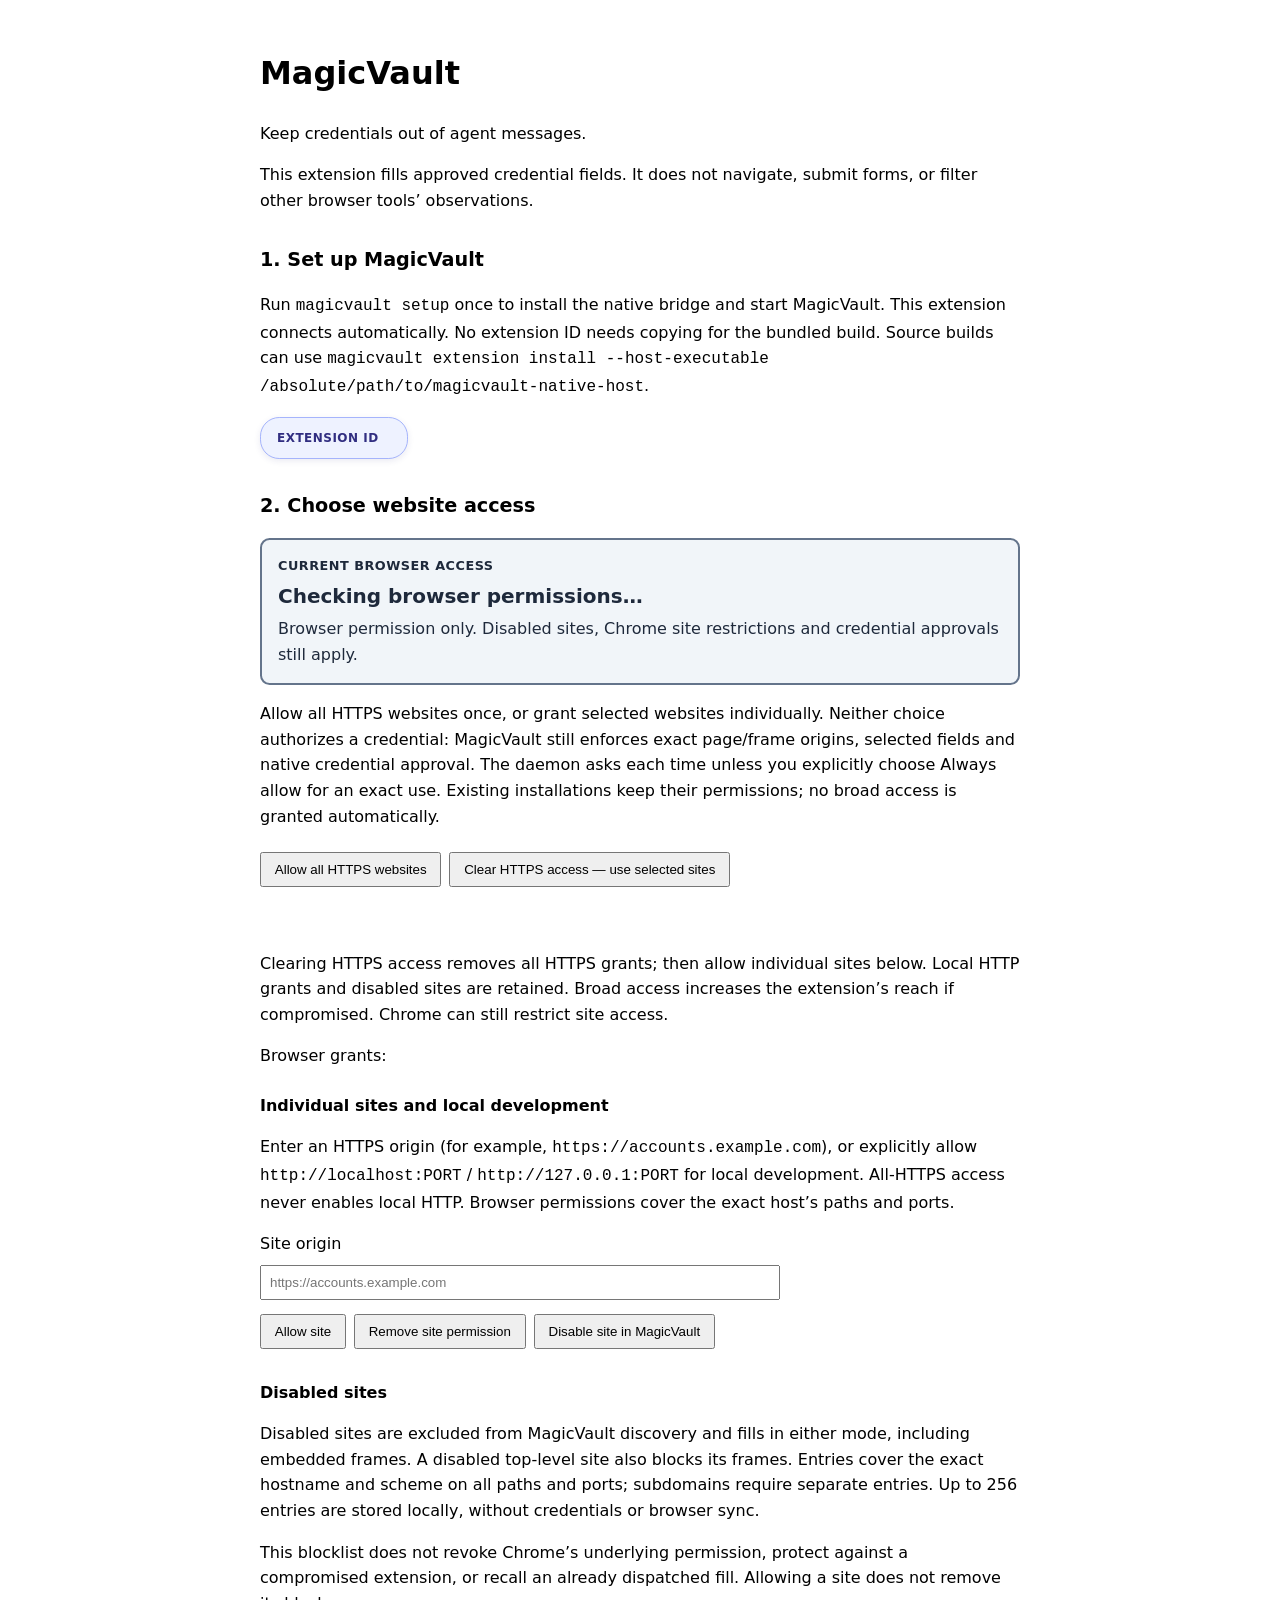
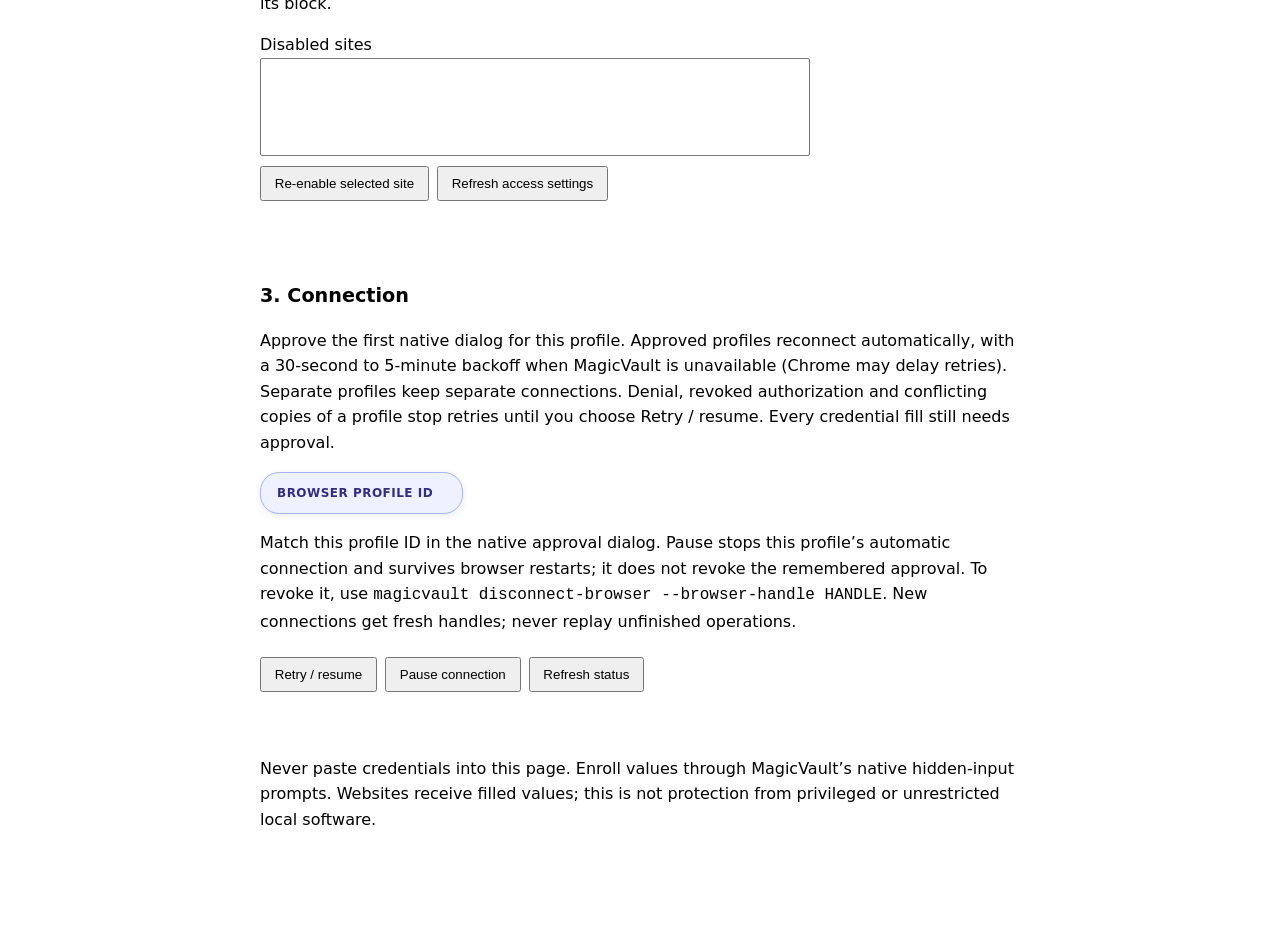
<file: extension/options.html>
<!doctype html>
<html lang="en"><head><meta charset="utf-8"><meta name="viewport" content="width=device-width, initial-scale=1">
<title>MagicVault browser setup</title><link rel="stylesheet" href="options.css"></head>
<body><main><h1>MagicVault</h1><p>Keep credentials out of agent messages.</p>
<p>This extension fills approved credential fields. It does not navigate, submit forms, or filter other browser tools’ observations.</p>
<h2>1. Set up MagicVault</h2><p>Run <code>magicvault setup</code> once to install the native bridge and start MagicVault. This extension connects automatically. No extension ID needs copying for the bundled build. Source builds can use <code>magicvault extension install --host-executable /absolute/path/to/magicvault-native-host</code>.</p>
<div class="identity-chip"><span class="identity-label">Extension ID</span><code id="extension-id" tabindex="0" aria-label="Installed extension ID"></code></div>
<h2>2. Choose website access</h2>
<div id="access-summary" class="access-summary" data-state="checking" role="status" aria-live="polite" aria-atomic="true">
<span class="access-label">Current browser access</span>
<strong id="access-mode">Checking browser permissions…</strong>
<span>Browser permission only. Disabled sites, Chrome site restrictions and credential approvals still apply.</span>
</div>
<p>Allow all HTTPS websites once, or grant selected websites individually. Neither choice authorizes a credential: MagicVault still enforces exact page/frame origins, selected fields and native credential approval. The daemon asks each time unless you explicitly choose Always allow for an exact use. Existing installations keep their permissions; no broad access is granted automatically.</p>
<div><button id="allow-all">Allow all HTTPS websites</button><button id="selected-only">Clear HTTPS access — use selected sites</button></div>
<p id="permission-status" role="status"></p>
<p>Clearing HTTPS access removes all HTTPS grants; then allow individual sites below. Local HTTP grants and disabled sites are retained. Broad access increases the extension’s reach if compromised. Chrome can still restrict site access.</p>
<p>Browser grants: <span id="granted-sites"></span></p>
<h3>Individual sites and local development</h3>
<p>Enter an HTTPS origin (for example, <code>https://accounts.example.com</code>), or explicitly allow <code>http://localhost:PORT</code> / <code>http://127.0.0.1:PORT</code> for local development. All-HTTPS access never enables local HTTP. Browser permissions cover the exact host’s paths and ports.</p>
<label for="origin">Site origin</label><input id="origin" type="url" placeholder="https://accounts.example.com" autocomplete="off">
<div><button id="allow">Allow site</button><button id="remove">Remove site permission</button><button id="block">Disable site in MagicVault</button></div>
<h3>Disabled sites</h3>
<p>Disabled sites are excluded from MagicVault discovery and fills in either mode, including embedded frames. A disabled top-level site also blocks its frames. Entries cover the exact hostname and scheme on all paths and ports; subdomains require separate entries. Up to 256 entries are stored locally, without credentials or browser sync.</p>
<p>This blocklist does not revoke Chrome’s underlying permission, protect against a compromised extension, or recall an already dispatched fill. Allowing a site does not remove its block.</p>
<label for="blocked-sites">Disabled sites</label><select id="blocked-sites" size="5"></select>
<div><button id="unblock">Re-enable selected site</button><button id="refresh-access">Refresh access settings</button></div>
<p id="block-status" role="status"></p>
<h2>3. Connection</h2><p>Approve the first native dialog for this profile. Approved profiles reconnect automatically, with a 30-second to 5-minute backoff when MagicVault is unavailable (Chrome may delay retries). Separate profiles keep separate connections. Denial, revoked authorization and conflicting copies of a profile stop retries until you choose Retry / resume. Every credential fill still needs approval.</p>
<div class="identity-chip"><span class="identity-label">Browser profile ID</span><code id="profile-id" tabindex="0" aria-label="Browser profile ID"></code></div>
<p>Match this profile ID in the native approval dialog. Pause stops this profile’s automatic connection and survives browser restarts; it does not revoke the remembered approval. To revoke it, use <code>magicvault disconnect-browser --browser-handle HANDLE</code>. New connections get fresh handles; never replay unfinished operations.</p>
<button id="connect">Retry / resume</button><button id="disconnect">Pause connection</button><button id="refresh">Refresh status</button><p id="status" role="status" aria-live="polite"></p>
<p>Never paste credentials into this page. Enroll values through MagicVault’s native hidden-input prompts. Websites receive filled values; this is not protection from privileged or unrestricted local software.</p>
</main><script src="options.js"></script></body></html>
</file>
<file: extension/options.css>
:root { color-scheme: light dark; font: 16px/1.6 system-ui, sans-serif; }
body { margin: 0; } main { max-width: 760px; margin: 3rem auto; padding: 0 1.5rem 3rem; }
h1 { font-size: 2rem; } h2 { margin-top: 2rem; font-size: 1.2rem; }
label { display: block; } input { width: min(90%, 500px); padding: .5rem; margin: .5rem 0; }
button { padding: .5rem .8rem; margin: .4rem .5rem .4rem 0; cursor: pointer; }
code, #granted-sites { overflow-wrap: anywhere; } [role=status] { min-height: 1.6em; }
select { width: min(100%, 550px); padding: .5rem; } button:disabled { cursor: default; }
h3 { font-size: 1rem; margin-top: 1.5rem; }
.identity-chip { display: inline-flex; flex-wrap: wrap; align-items: center; gap: .4rem .8rem; max-width: 100%; box-sizing: border-box; padding: .7rem 1rem; border: 1px solid #a5b4fc; border-radius: 1.2rem; background: #eef2ff; color: #312e81; box-shadow: 0 2px 6px rgb(49 46 129 / 10%); }
.identity-label { font: 600 .75rem/1.5 system-ui, sans-serif; text-transform: uppercase; letter-spacing: .04em; }
#extension-id { min-width: 0; max-width: 100%; font-size: .95rem; font-weight: 600; user-select: all; cursor: text; }
#extension-id:focus-visible { outline: 2px solid currentColor; outline-offset: 4px; border-radius: .2rem; }
.access-summary { display: grid; gap: .25rem; border: 2px solid #64748b; border-radius: .6rem; padding: 1rem; background: #f1f5f9; color: #1e293b; }
.access-label { font-size: .8rem; font-weight: 600; text-transform: uppercase; letter-spacing: .04em; }
#access-mode { font-size: 1.25rem; }
.access-summary[data-state="all"] { border-color: #15803d; background: #f0fdf4; color: #14532d; }
.access-summary[data-state="selected"] { border-color: #1d4ed8; background: #eff6ff; color: #1e3a8a; }
.access-summary[data-state="unknown"] { border-color: #a16207; background: #fefce8; color: #713f12; }
@media (prefers-color-scheme: dark) {
  .identity-chip { border-color: #818cf8; background: #1e1b4b; color: #e0e7ff; }
  .access-summary { background: #1e293b; color: #e2e8f0; border-color: #94a3b8; }
  .access-summary[data-state="all"] { border-color: #4ade80; background: #052e16; color: #dcfce7; }
  .access-summary[data-state="selected"] { border-color: #60a5fa; background: #172554; color: #dbeafe; }
  .access-summary[data-state="unknown"] { border-color: #facc15; background: #422006; color: #fef9c3; }
}
</file>
